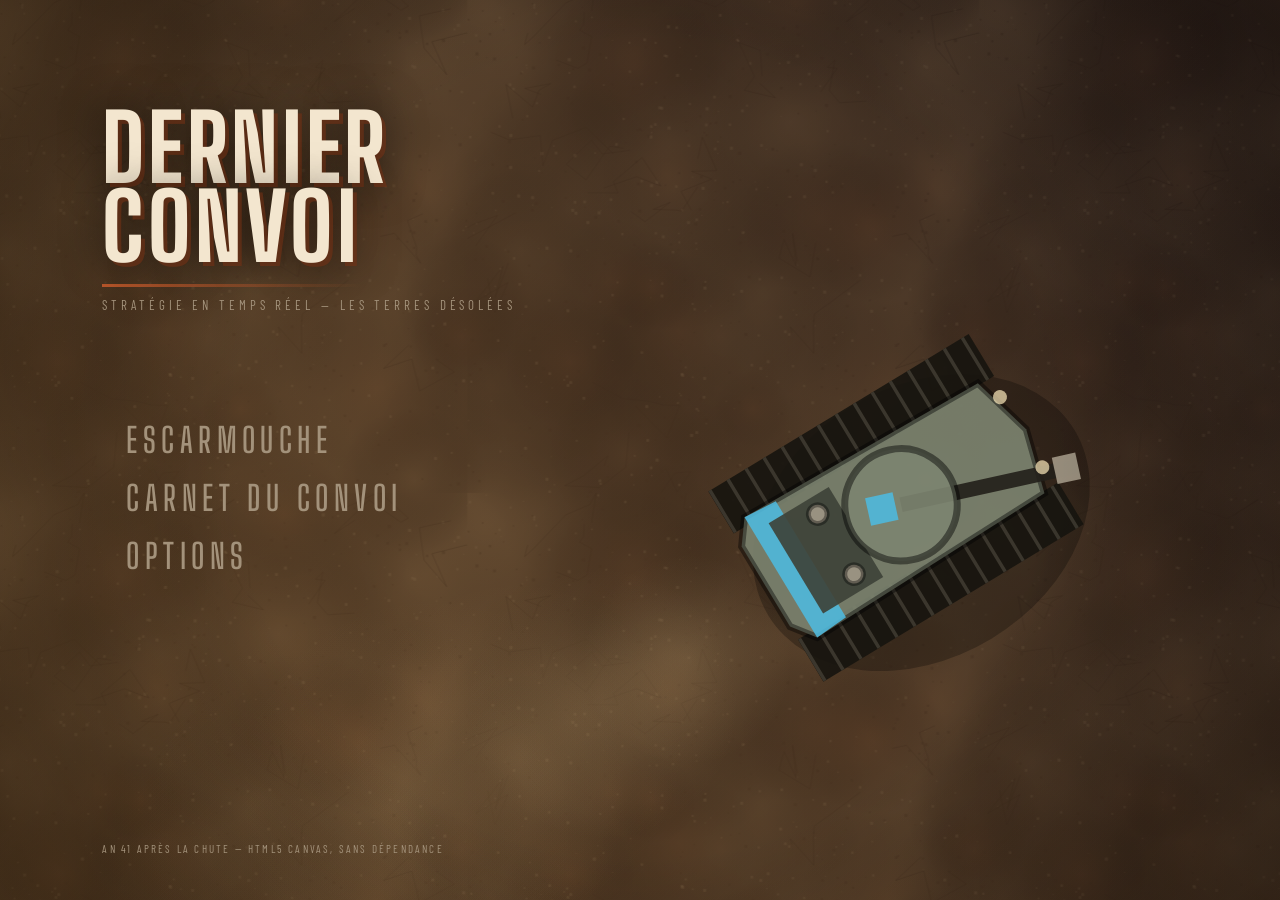
<file: index.html>
<!DOCTYPE html>
<html lang="fr">
<head>
  <meta charset="UTF-8">
  <meta name="viewport" content="width=device-width, initial-scale=1.0">
  <title>Dernier Convoi</title>
  <link rel="preconnect" href="https://fonts.googleapis.com">
  <link href="https://fonts.googleapis.com/css2?family=Big+Shoulders+Display:wght@600;800&family=Barlow+Condensed:wght@400;500;600;700&display=swap" rel="stylesheet">
  <link rel="stylesheet" href="css/style.css">
</head>
<body>
  <canvas id="game"></canvas>

  <!-- ===================== HUD EN JEU ===================== -->
  <div id="hud" class="hidden">
    <div id="hudTop">
      <div class="stat"><span class="lbl">Ferraille</span><span class="val" id="ru">0</span></div>
      <div class="stat"><span class="lbl">Convoi</span><span class="val"><span id="cap">0</span><span class="dim">/</span><span id="capMax">0</span></span></div>
      <div class="stat"><span class="lbl">Temps</span><span class="val" id="clock">00:00</span></div>
      <div class="stat clickable" id="speedStat" title="Vitesse (+ / -)"><span class="lbl">Vitesse</span><span class="val" id="speed">1×</span></div>
      <div class="stat clickable" id="btnMenu" title="Menu (Échap)"><span class="lbl">Radio</span><span class="val">Menu</span></div>
    </div>

    <div id="log"></div>
    <div id="hint" class="hidden"></div>

    <div id="hudBottom">
      <div id="selPanel" class="frame">
        <div id="selEmpty">Aucune sélection</div>
        <div id="selSingle" class="hidden">
          <canvas id="selPortrait" width="96" height="96"></canvas>
          <div id="selInfo">
            <div id="selName"></div>
            <div id="selClass"></div>
            <div class="bar"><div id="selHp"></div></div>
            <div id="selStats"></div>
          </div>
        </div>
        <div id="selMulti" class="hidden"></div>
      </div>

      <div id="cmdCard" class="frame">
        <div id="cmdTitle" class="frameTitle">Commandes</div>
        <div id="cmdGrid"></div>
        <div id="queue"></div>
      </div>

      <div id="rightPanel">
        <div id="buildBar" class="frame">
          <button class="tabBtn" id="btnBuild" data-tip="<b>Construction</b><br>Bâtiments et défenses du camp."><span class="k">B</span>Construire</button>
          <button class="tabBtn" id="btnResearch" data-tip="<b>Améliorations</b><br>Nécessite un laboratoire."><span class="k">R</span>Améliorer</button>
        </div>
        <div id="mapFrame" class="frame"><canvas id="minimap" width="240" height="170"></canvas></div>
      </div>
    </div>

    <!-- Panneau latéral construction / recherche -->
    <div id="sidePanel" class="hidden">
      <div class="sideHead"><span id="sideTitle">Construction</span><button id="sideClose">✕</button></div>
      <div id="sideList"></div>
    </div>
  </div>

  <div id="tooltip" class="hidden"></div>

  <!-- ===================== ÉCRANS ===================== -->
  <div id="screens">
    <!-- Menu principal -->
    <div id="screenMain" class="screen">
      <div class="brand">
        <div class="brandTitle">Dernier<br>Convoi</div>
        <div class="rule"></div>
        <div class="brandSub">Stratégie en temps réel — les Terres désolées</div>
      </div>
      <nav class="mainNav">
        <a data-go="skirmish">Escarmouche</a>
        <a data-go="codex">Carnet du convoi</a>
        <a data-go="options">Options</a>
      </nav>
      <div class="footer">An 41 après la Chute — HTML5 Canvas, sans dépendance</div>
    </div>

    <!-- Escarmouche -->
    <div id="screenSkirmish" class="screen hidden">
      <div class="panel wide">
        <div class="panelTitle">Escarmouche</div>
        <div class="setting"><span class="lbl">Adversaire</span><div class="seg" data-key="difficulty"></div></div>
        <div class="setting"><span class="lbl">Territoire</span><div class="seg" data-key="map"></div></div>
        <div class="setting"><span class="lbl">Ferraille de départ</span><div class="seg" data-key="resources"></div></div>
        <p class="brief" id="brief"></p>
        <div class="actions"><a class="btn ghost" data-go="main">Retour</a><a class="btn primary" id="btnDeploy">Déployer le convoi</a></div>
      </div>
    </div>

    <!-- Codex -->
    <div id="screenCodex" class="screen hidden">
      <div class="panel wide codex">
        <div class="panelTitle">Carnet du convoi</div>
        <div class="codexTabs"><a class="on" data-tab="units">Véhicules</a><a data-tab="structures">Bâtiments</a><a data-tab="controls">Contrôles</a><a data-tab="doctrine">Doctrine</a></div>
        <div id="codexBody"></div>
        <div class="actions"><a class="btn ghost" data-go="back">Retour</a></div>
      </div>
    </div>

    <!-- Options -->
    <div id="screenOptions" class="screen hidden">
      <div class="panel wide">
        <div class="panelTitle">Options</div>
        <div class="setting"><span class="lbl">Volume général</span><input type="range" id="optVolume" min="0" max="100"></div>
        <div class="setting"><span class="lbl">Vent et ambiance</span><div class="seg" data-opt="music"><a data-v="1">Activée</a><a data-v="0">Coupée</a></div></div>
        <div class="setting"><span class="lbl">Défilement par les bords</span><div class="seg" data-opt="edgeScroll"><a data-v="1">Activé</a><a data-v="0">Désactivé</a></div></div>
        <div class="setting"><span class="lbl">Grille tactique</span><div class="seg" data-opt="grid"><a data-v="1">Affichée</a><a data-v="0">Masquée</a></div></div>
        <div class="setting"><span class="lbl">Portées affichées</span><div class="seg" data-opt="ranges"><a data-v="1">Sélection</a><a data-v="0">Jamais</a></div></div>
        <div class="keysHead"><span class="lbl">Touches</span><span class="keysHint">Cliquez sur une touche pour la changer. Les flèches déplacent toujours la caméra.</span><a class="btn ghost small" id="btnResetKeys">Réinitialiser</a></div>
        <div id="keysList"></div>
        <div class="actions"><a class="btn ghost" data-go="back">Retour</a></div>
      </div>
    </div>

    <!-- Pause -->
    <div id="screenPause" class="screen hidden translucent">
      <div class="panel narrow">
        <div class="panelTitle">Convoi à l’arrêt</div>
        <nav class="mainNav small">
          <a id="btnResume">Reprendre</a>
          <a data-go="options">Options</a>
          <a data-go="codex">Carnet</a>
          <a id="btnAbandon">Abandonner la partie</a>
        </nav>
      </div>
    </div>

    <!-- Fin -->
    <div id="screenEnd" class="screen hidden translucent">
      <div class="panel">
        <div class="panelTitle big" id="endTitle">Victoire</div>
        <p id="endText"></p>
        <table id="endStats"></table>
        <div class="actions"><a class="btn ghost" data-go="main">Menu principal</a><a class="btn primary" id="btnReplay">Rejouer</a></div>
      </div>
    </div>
  </div>

  <script src="js/utils.js"></script>
  <script src="js/config.js"></script>
  <script src="js/keys.js"></script>
  <script src="js/art.js"></script>
  <script src="js/audio.js"></script>
  <script src="js/entities.js"></script>
  <script src="js/world.js"></script>
  <script src="js/ai.js"></script>
  <script src="js/renderer.js"></script>
  <script src="js/input.js"></script>
  <script src="js/ui.js"></script>
  <script src="js/menu.js"></script>
  <script src="js/game.js"></script>
  <script src="js/main.js"></script>
</body>
</html>
</file>
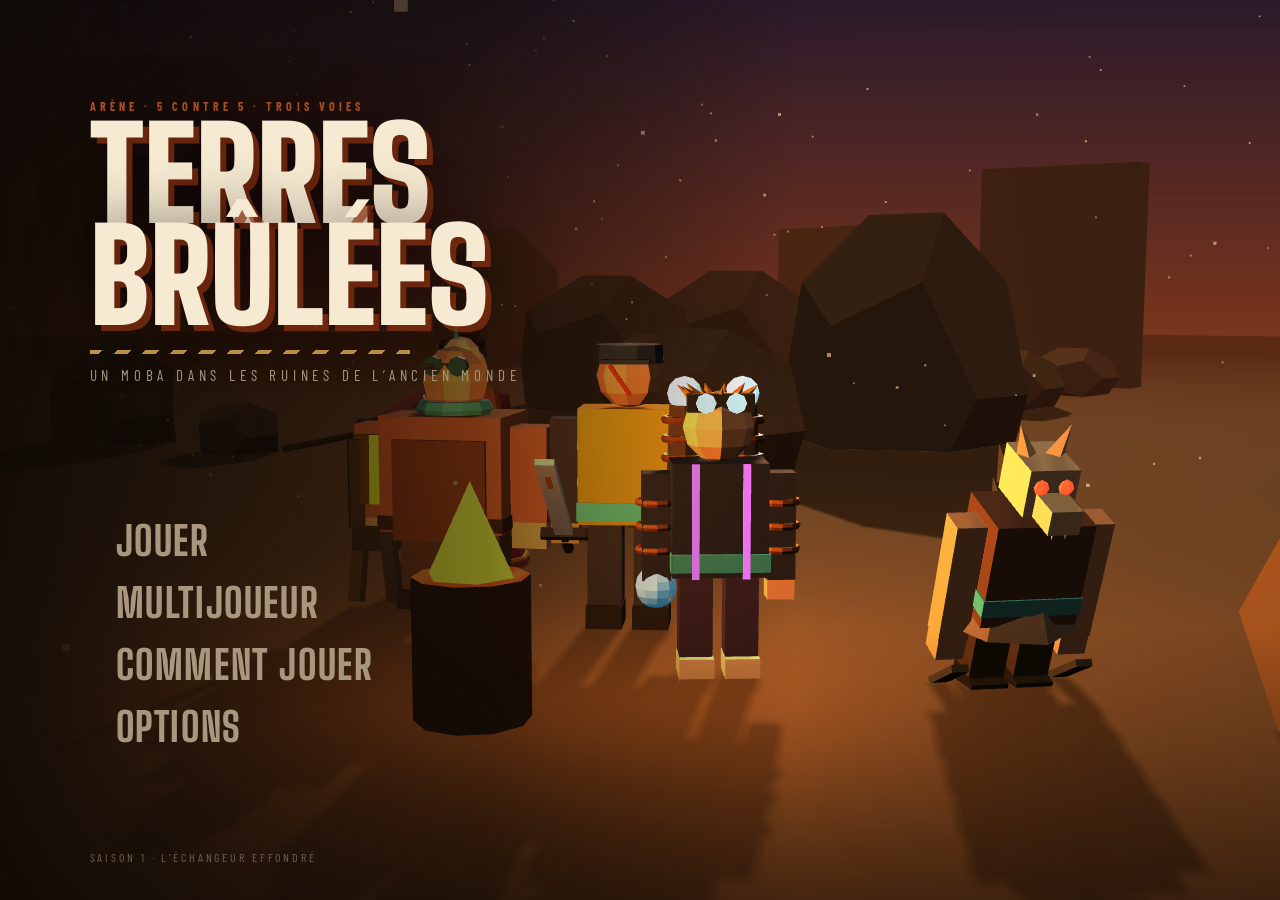
<file: moba/index.html>
<!DOCTYPE html>
<html lang="fr">
<head>
  <meta charset="UTF-8">
  <meta name="viewport" content="width=device-width, initial-scale=1.0">
  <title>Terres Brûlées</title>
  <link rel="preconnect" href="https://fonts.googleapis.com">
  <link href="https://fonts.googleapis.com/css2?family=Big+Shoulders+Display:wght@600;800;900&family=Barlow+Condensed:wght@400;500;600;700&display=swap" rel="stylesheet">
  <link rel="stylesheet" href="css/style.css">
</head>
<body>
  <canvas id="gameCanvas"></canvas>
  <canvas id="overlay"></canvas>

  <!-- ================= HUD ================= -->
  <div id="hud" class="hidden">
    <div id="topRight">
      <div id="scoreBox" class="plate">
        <div class="teams"><span class="b" id="killsBlue">0</span><span class="vs">⚔</span><span class="r" id="killsRed">0</span></div>
        <div class="me"><span data-tip="<b>Éliminations / Morts / Assistances</b>"><i class="ico k"></i><b id="kda">0 / 0 / 0</b></span><span data-tip="<b>Sbires et monstres achevés</b>"><i class="ico cs"></i><b id="cs">0</b></span><span><i class="ico clk"></i><b id="clock">00:00</b></span></div>
      </div>
      <div id="netInfo" class="hidden"></div>
      <div id="feed"></div>
    </div>
    <div id="objectives"></div>
    <div id="allyFrames"></div>
    <div id="announce"></div>
    <div id="toasts"></div>
    <div id="deathBanner" class="hidden"><div class="t">À terre</div><div class="s">Retour au combat dans <b id="respawnIn">0</b> s — la boutique reste ouverte</div></div>
    <div id="recallBar" class="hidden"><span>Retour à la base</span><div class="bar"><div id="recallFill"></div></div></div>

    <div id="hudMain">
      <div id="statPanel"></div>
      <div id="portraitBox"><div id="buffRow"></div><div id="xpRing"><canvas id="heroPortrait" width="128" height="128"></canvas></div><div id="lvlBadge">1</div></div>
      <div id="centerBox">
        <div class="abRow"><div id="abilityRow"></div><div id="spellBox"></div></div>
        <div id="barsBox">
          <div class="hpbar"><div id="hpFill"></div><div id="shieldFill"></div><span id="hpText"></span></div>
          <div class="mpbar"><div id="manaFill"></div><span id="manaText"></span></div>
        </div>
      </div>
      <div id="invBox">
        <div id="items"></div>
        <div id="goldRow"><span class="coin"></span><b id="gold">0</b><button id="btnShop">Boutique</button><button id="btnRecall" class="icon"></button></div>
      </div>
    </div>
    <div id="mapBox"><canvas id="minimap" width="232" height="232"></canvas></div>
    <div id="shop" class="hidden"></div>
    <div id="scoreboard" class="hidden"></div>
  </div>
  <div id="tooltip" class="hidden"></div>

  <!-- ================= ÉCRANS ================= -->
  <div id="screens">
    <div id="screenMain" class="screen">
      <div class="mainShade"></div>
      <div class="brand">
        <div class="kicker">Arène · 5 contre 5 · trois voies</div>
        <div class="brandTitle">Terres<br>Brûlées</div>
        <div class="rule"></div>
        <div class="brandSub">Un MOBA dans les ruines de l’ancien monde</div>
      </div>
      <nav class="mainNav">
        <a data-go="select"><span>Jouer</span><small>Partie contre l’IA</small></a>
        <a data-go="multi"><span>Multijoueur</span><small>Avec vos amis, en ligne</small></a>
        <a data-go="howto"><span>Comment jouer</span><small>Voies, jungle, objets</small></a>
        <a data-go="options"><span>Options</span><small>Son, caméra, touches</small></a>
      </nav>
      <div class="footer">Saison 1 · L’échangeur effondré</div>
    </div>

    <div id="screenSelect" class="screen hidden">
      <div class="selShade"></div>
      <div class="selHead"><div class="kicker">Préparation</div><div class="selTitle">Choisissez votre héros</div></div>
      <div id="heroGrid"></div>
      <div id="stage"></div>
      <div id="heroInfo"></div>
      <div class="selFoot">
        <a class="btn ghost" data-go="main">Retour</a>
        <div class="pickBox"><span class="lbl">Poste</span><div id="rolePick"></div><span id="roleHint"></span></div>
        <div class="pickBox"><span class="lbl">Bots</span><div class="seg" id="diffSeg"></div><span id="diffBrief"></span></div>
        <a class="btn primary" id="btnFight">Entrer dans l’arène</a>
      </div>
    </div>

    <div id="screenVersus" class="screen hidden"><div id="versus"></div></div>

    <div id="screenMulti" class="screen hidden dim">
      <div class="panel wide">
        <div class="panelTitle">Multijoueur</div>
        <div id="mpStatus" class="mpStatus"></div><a class="btn small ghost hidden" id="mpRetry">Réessayer</a>
        <div class="setting"><span class="lbl">Votre pseudo</span><input id="mpNick" class="txt" maxlength="16" placeholder="Survivant" autocomplete="off" spellcheck="false"></div>
        <div class="mpCols">
          <div class="mpCol">
            <h3>Héberger</h3>
            <p>Créez un salon, choisissez votre place et lancez quand vos amis sont prêts. Votre navigateur fait tourner la partie : les places vides sont tenues par des bots.</p>
            <a class="btn primary" id="mpHost">Créer un salon</a>
          </div>
          <div class="mpCol">
            <h3>Rejoindre</h3>
            <div id="mpList"></div>
            <div class="mpCodeRow"><input id="mpCode" class="txt" maxlength="8" placeholder="Code du salon" autocomplete="off" spellcheck="false"><a class="btn" id="mpJoin">Rejoindre</a></div>
          </div>
        </div>
        <div class="actions"><a class="btn ghost" data-go="main">Retour</a></div>
      </div>
    </div>

    <div id="screenLobby" class="screen hidden">
      <div class="selShade"></div>
      <div class="lobHead">
        <div class="kicker">Salon en ligne</div>
        <div class="lobTitle">Code <b id="lobCode"></b> <a class="btn small ghost" id="lobCopy">Copier</a></div>
        <div id="lobWho"></div>
      </div>
      <div class="lobTeams"><div class="lobTeam blue" id="lobBlue"></div><div class="lobTeam red" id="lobRed"></div></div>
      <div class="lobSide"><div class="lbl">Votre héros</div><div id="lobHeroes"></div><div id="lobWait"></div></div>
      <div class="selFoot">
        <a class="btn ghost" id="lobLeave">Quitter le salon</a>
        <div class="pickBox"><span class="lbl">Bots</span><div class="seg" id="lobDiff"></div><span id="lobCount"></span></div>
        <span id="lobWaitHost" class="lobWaitHost">L’hôte lancera la partie</span>
        <a class="btn primary" id="lobStart">Lancer la partie</a>
      </div>
    </div>

    <div id="screenHowto" class="screen hidden dim">
      <div class="panel xwide"><div class="panelTitle">Comment jouer</div><div id="howtoBody"></div><div class="actions"><a class="btn ghost" data-go="back">Retour</a></div></div>
    </div>

    <div id="screenOptions" class="screen hidden dim">
      <div class="panel wide">
        <div class="panelTitle">Options</div>
        <div class="setting"><span class="lbl">Volume général</span><input type="range" id="optVolume" min="0" max="100"></div>
        <div class="setting"><span class="lbl">Ambiance et percussions</span><div class="seg" data-opt="music"><a data-v="1">Activées</a><a data-v="0">Coupées</a></div></div>
        <div class="setting"><span class="lbl">Ombres</span><div class="seg" data-opt="shadows"><a data-v="1">Activées</a><a data-v="0">Désactivées</a></div></div>
        <div class="setting"><span class="lbl">Caméra au début de la partie</span><div class="seg" data-opt="cameraLocked"><a data-v="1">Verrouillée</a><a data-v="0">Libre</a></div></div>
        <div class="setting"><span class="lbl">Défilement par les bords (caméra libre)</span><div class="seg" data-opt="edgeScroll"><a data-v="1">Activé</a><a data-v="0">Désactivé</a></div></div>
        <div class="setting"><span class="lbl">Chiffres de dégâts</span><div class="seg" data-opt="damageNumbers"><a data-v="1">Affichés</a><a data-v="0">Masqués</a></div></div>
        <div class="keysHead"><span class="lbl">Touches</span><span class="keysHint">Cliquez sur une touche pour la changer.</span><div class="seg" id="layoutSeg"><a data-v="azerty">AZERTY</a><a data-v="qwerty">QWERTY</a></div></div>
        <div id="keysList"></div>
        <div class="actions"><a class="btn ghost" data-go="back">Retour</a></div>
      </div>
    </div>

    <div id="screenPause" class="screen hidden dim">
      <div class="panel narrow"><div class="panelTitle">Pause</div><p id="pauseNote" class="pauseNote hidden">Partie en ligne : le jeu continue pendant que ce menu est ouvert.</p>
        <nav class="mainNav small"><a id="btnResume"><span>Reprendre</span></a><a data-go="howto"><span>Comment jouer</span></a><a data-go="options"><span>Options</span></a><a id="btnQuit"><span>Abandonner</span></a></nav>
      </div>
    </div>

    <div id="screenEnd" class="screen hidden dim">
      <div class="panel xwide"><div class="panelTitle big" id="endTitle">Victoire</div><p id="endText"></p><div id="endStats"></div>
        <div class="actions"><a class="btn ghost" data-go="main">Menu principal</a><a class="btn primary" id="btnReplay">Rejouer</a></div>
      </div>
    </div>
  </div>

  <script src="vendor/three.min.js"></script>
  <script src="js/utils.js"></script>
  <script src="js/data.js"></script>
  <script src="js/map.js"></script>
  <script src="js/entities.js"></script>
  <script src="js/abilities.js"></script>
  <script src="js/keys.js"></script>
  <script src="js/models.js"></script>
  <script src="js/studio.js"></script>
  <script src="js/icons.js"></script>
  <script src="js/audio.js"></script>
  <script src="js/bot.js"></script>
  <script src="js/game.js"></script>
  <script src="js/net.js"></script>
  <script src="js/render3d.js"></script>
  <script src="js/input.js"></script>
  <script src="js/ui.js"></script>
  <script src="js/menu.js"></script>
  <script src="js/main.js"></script>
</body>
</html>
</file>
<file: css/style.css>
/* ============ Nebula Command — feuille de style ============ */
:root {
  --bg: #1b1410;
  --ink: #efe4d0;
  --ink-dim: #a3927b;
  --line: rgba(214, 170, 110, 0.22);
  --line-strong: rgba(214, 170, 110, 0.55);
  --panel: rgba(26, 19, 14, 0.84);
  --team: #4fb8dc;
  --team-dim: rgba(79, 184, 220, 0.25);
  --enemy: #e8503a;
  --gold: #e8b04a;
  --ok: #9be28a;
  --rust: #b8562a;
  --font: 'Barlow Condensed', 'Arial Narrow', sans-serif;
  --display: 'Big Shoulders Display', 'Barlow Condensed', Impact, sans-serif;
}
* { box-sizing: border-box; }
html, body { margin: 0; height: 100%; overflow: hidden; background: var(--bg); color: var(--ink); font-family: var(--font); user-select: none; }
canvas#game { position: fixed; inset: 0; display: block; cursor: crosshair; }
.hidden { display: none !important; }
a { color: inherit; text-decoration: none; cursor: pointer; }
button { font-family: var(--font); color: var(--ink); background: transparent; border: 1px solid var(--line); cursor: pointer; }
button:hover { border-color: var(--team); color: #fff; }
.lbl { font-size: 11px; letter-spacing: 0.18em; text-transform: uppercase; color: var(--ink-dim); }
.dim { color: var(--ink-dim); }

/* Cadres à coins marqués */
.frame { position: relative; background: var(--panel); border: 1px solid var(--line); backdrop-filter: blur(6px); box-shadow: inset 0 0 0 1px rgba(0,0,0,0.4); }
.frame::before, .frame::after { content: ''; position: absolute; width: 12px; height: 12px; border-color: var(--rust); border-style: solid; pointer-events: none; }
.frame::before { top: -1px; left: -1px; border-width: 1px 0 0 1px; }
.frame::after { bottom: -1px; right: -1px; border-width: 0 1px 1px 0; }
.frameTitle { font-size: 10px; letter-spacing: 0.22em; text-transform: uppercase; color: var(--ink-dim); padding: 6px 10px 0; }

/* ============ HUD ============ */
#hud { position: fixed; inset: 0; pointer-events: none; z-index: 5; }
#hud > * { pointer-events: auto; }
#hudTop { position: absolute; top: 0; left: 0; right: 0; height: 46px; display: flex; align-items: stretch; background: linear-gradient(to bottom, rgba(20,13,8,0.9), rgba(20,13,8,0)); border-bottom: 1px solid rgba(184,86,42,0.35); }
#hudTop .stat { display: flex; flex-direction: column; justify-content: center; padding: 0 18px; border-right: 1px solid var(--line); min-width: 110px; }
#hudTop .stat .val { font-size: 24px; font-weight: 700; line-height: 1; letter-spacing: 0.04em; font-variant-numeric: tabular-nums; }
#hudTop .stat .lbl { font-size: 9px; margin-bottom: 2px; }
#hudTop .stat.clickable { cursor: pointer; }
#hudTop .stat.clickable:hover .val { color: var(--team); }
#hudTop #btnMenu { margin-left: auto; border-right: 0; border-left: 1px solid var(--line); }

/* Journal du commandement de flotte */
#log { position: absolute; top: 56px; right: 14px; width: 380px; display: flex; flex-direction: column; gap: 3px; pointer-events: none; }
#log .entry { font-size: 17px; letter-spacing: 0.02em; color: var(--ink); text-align: right; padding: 2px 8px; border-right: 2px solid var(--line-strong); opacity: 0; animation: logIn 0.4s forwards, logOut 1.2s 9s forwards; }
#log .entry.warn { color: #ffb0a0; border-right-color: var(--enemy); }
#log .entry.good { color: #b8f5d4; border-right-color: var(--ok); }
#log .entry.sys { color: #e8c98a; border-right-color: var(--gold); }
#log .entry .who { font-size: 10px; letter-spacing: 0.2em; text-transform: uppercase; color: var(--ink-dim); margin-right: 8px; }
@keyframes logIn { from { opacity: 0; transform: translateX(10px); } to { opacity: 1; transform: none; } }
@keyframes logOut { to { opacity: 0; } }

#hint { position: absolute; bottom: 196px; left: 50%; transform: translateX(-50%); font-size: 14px; letter-spacing: 0.1em; text-transform: uppercase; color: var(--gold); padding: 4px 14px; border: 1px solid rgba(255,207,107,0.35); background: rgba(6,8,15,0.7); }

/* Barre du bas */
#hudBottom { position: absolute; left: 10px; right: 10px; bottom: 10px; height: 176px; display: flex; gap: 10px; align-items: flex-end; }
#selPanel { width: 330px; height: 100%; padding: 8px 10px; }
#selEmpty { font-size: 12px; letter-spacing: 0.2em; text-transform: uppercase; color: var(--ink-dim); margin-top: 70px; text-align: center; }
#selSingle { display: flex; gap: 10px; height: 100%; }
#selPortrait { width: 96px; height: 96px; border: 1px solid var(--line); background: rgba(0,0,0,0.35); flex: none; margin-top: 14px; }
#selInfo { flex: 1; min-width: 0; }
#selName { font-family: var(--display); font-size: 24px; font-weight: 800; letter-spacing: 0.06em; text-transform: uppercase; }
#selClass { font-size: 11px; letter-spacing: 0.2em; text-transform: uppercase; color: var(--team); margin-bottom: 6px; }
.bar { height: 5px; background: rgba(255,255,255,0.08); overflow: hidden; }
.bar > div { height: 100%; background: var(--ok); transition: width 0.15s; }
#selStats { font-size: 15px; color: var(--ink-dim); margin-top: 6px; line-height: 1.5; }
#selStats b { color: var(--ink); font-weight: 500; }
#selStats .row { display: flex; justify-content: space-between; border-bottom: 1px dotted var(--line); }
#selMulti { display: grid; grid-template-columns: repeat(6, 1fr); gap: 4px; margin-top: 8px; }
#selMulti .u { position: relative; height: 46px; border: 1px solid var(--line); background: rgba(0,0,0,0.3); cursor: pointer; }
#selMulti .u:hover { border-color: var(--team); }
#selMulti .u canvas { width: 100%; height: 38px; display: block; }
#selMulti .u .hp { position: absolute; left: 2px; right: 2px; bottom: 2px; height: 3px; background: rgba(255,255,255,0.1); }
#selMulti .u .hp > div { height: 100%; background: var(--ok); }
#selMulti .u .n { position: absolute; top: 1px; right: 3px; font-size: 10px; color: var(--ink-dim); }

#cmdCard { flex: 1; height: 100%; padding: 0 10px 8px; min-width: 0; display: flex; flex-direction: column; }
#cmdGrid { display: flex; flex-wrap: wrap; gap: 6px; margin-top: 6px; }
.cmd { position: relative; width: 74px; height: 74px; border: 1px solid var(--line); background: rgba(255,255,255,0.02); cursor: pointer; display: flex; flex-direction: column; align-items: center; justify-content: flex-end; padding-bottom: 4px; transition: border-color 0.1s, background 0.1s; }
.cmd:hover { border-color: var(--team); background: rgba(95,211,255,0.06); }
.cmd.active { border-color: var(--gold); background: rgba(255,207,107,0.08); }
.cmd.disabled { opacity: 0.35; cursor: not-allowed; }
.cmd canvas { position: absolute; top: 4px; left: 50%; transform: translateX(-50%); width: 44px; height: 44px; }
.cmd .name { font-size: 11px; letter-spacing: 0.08em; text-transform: uppercase; color: var(--ink); white-space: nowrap; }
.cmd .k { position: absolute; top: 2px; left: 4px; font-size: 10px; color: var(--ink-dim); }
.cmd .cost { position: absolute; top: 2px; right: 4px; font-size: 11px; color: var(--gold); font-weight: 600; }
.cmd .glyph { font-size: 26px; line-height: 1; position: absolute; top: 12px; color: var(--ink); }
.cmd.sel-stance .glyph { color: var(--team); }
.segRow { display: flex; gap: 0; margin-top: 8px; }
.segRow .lblRow { font-size: 10px; letter-spacing: 0.2em; text-transform: uppercase; color: var(--ink-dim); width: 90px; align-self: center; }
.segRow button { padding: 4px 10px; font-size: 12px; letter-spacing: 0.08em; text-transform: uppercase; border-right-width: 0; }
.segRow button:last-child { border-right-width: 1px; }
.segRow button.on { background: var(--team-dim); color: #fff; }
#queue { display: flex; gap: 4px; margin-top: 8px; }
#queue .q { position: relative; width: 40px; height: 40px; border: 1px solid var(--line); cursor: pointer; overflow: hidden; }
#queue .q canvas { width: 100%; height: 100%; display: block; }
#queue .q .p { position: absolute; left: 0; bottom: 0; height: 3px; background: var(--gold); }
#queue .q:hover { border-color: var(--enemy); }
#queue .q:hover::after { content: '✕'; position: absolute; inset: 0; display: flex; align-items: center; justify-content: center; background: rgba(0,0,0,0.6); color: var(--enemy); }

#rightPanel { width: 258px; display: flex; flex-direction: column; gap: 8px; height: 100%; justify-content: flex-end; }
#buildBar { display: flex; }
#buildBar .tabBtn { flex: 1; border: 0; border-right: 1px solid var(--line); padding: 7px 0; font-size: 12px; letter-spacing: 0.14em; text-transform: uppercase; }
#buildBar .tabBtn:last-child { border-right: 0; }
#buildBar .tabBtn.on { background: var(--team-dim); color: #fff; }
#buildBar .tabBtn .k { color: var(--ink-dim); margin-right: 8px; font-size: 10px; border: 1px solid var(--line); padding: 0 4px; }
#mapFrame { padding: 4px; }
#minimap { display: block; width: 248px; height: 176px; background: #2a2018; cursor: pointer; }

/* Panneau latéral */
#sidePanel { position: absolute; left: 10px; top: 56px; bottom: 196px; width: 330px; background: var(--panel); border: 1px solid var(--line); backdrop-filter: blur(6px); display: flex; flex-direction: column; }
.sideHead { display: flex; justify-content: space-between; align-items: center; padding: 8px 12px; border-bottom: 1px solid var(--line); font-size: 12px; letter-spacing: 0.22em; text-transform: uppercase; }
.sideHead button { border: 0; font-size: 14px; color: var(--ink-dim); }
#sideList { overflow-y: auto; flex: 1; }
.item { display: flex; gap: 10px; padding: 8px 12px; border-bottom: 1px solid var(--line); cursor: pointer; align-items: center; }
.item:hover { background: rgba(95,211,255,0.06); }
.item.active { background: rgba(255,207,107,0.08); }
.item.disabled { opacity: 0.4; cursor: not-allowed; }
.item.done { opacity: 0.5; cursor: default; }
.item canvas { width: 52px; height: 52px; flex: none; border: 1px solid var(--line); background: rgba(0,0,0,0.3); }
.item .t { flex: 1; min-width: 0; }
.item .t .n { font-size: 15px; font-weight: 600; letter-spacing: 0.06em; text-transform: uppercase; display: flex; justify-content: space-between; }
.item .t .n .c { color: var(--gold); }
.item .t .d { font-size: 14px; color: var(--ink-dim); line-height: 1.35; }
.item .t .k { font-size: 10px; color: var(--ink-dim); border: 1px solid var(--line); padding: 0 4px; margin-left: 6px; }
.item .prog { height: 3px; background: rgba(255,255,255,0.1); margin-top: 4px; }
.item .prog > div { height: 100%; background: var(--gold); }

/* Infobulle */
#tooltip { position: fixed; z-index: 30; background: rgba(26,19,14,0.96); border: 1px solid var(--line-strong); padding: 8px 12px; font-size: 15px; max-width: 300px; pointer-events: none; line-height: 1.45; color: var(--ink-dim); }
#tooltip b { color: var(--ink); font-size: 14px; letter-spacing: 0.06em; text-transform: uppercase; }
#tooltip .good { color: var(--ok); } #tooltip .bad { color: #ffb0a0; } #tooltip .gold { color: var(--gold); }

/* ============ ÉCRANS ============ */
#screens { position: fixed; inset: 0; z-index: 40; pointer-events: none; }
.screen { position: absolute; inset: 0; pointer-events: auto; }
.screen.translucent { background: rgba(20,12,6,0.6); backdrop-filter: blur(3px); }
.brand { position: absolute; left: 8vw; top: 12vh; }
.brandTitle { font-family: var(--display); font-size: 92px; font-weight: 800; line-height: 0.86; letter-spacing: 0.04em; text-transform: uppercase; color: #f3e6cf; text-shadow: 4px 4px 0 rgba(120,50,20,0.55), 0 0 40px rgba(0,0,0,0.6); }
.rule { width: 260px; height: 3px; background: linear-gradient(to right, var(--rust), transparent); margin: 18px 0 10px; }
.brandSub { font-size: 13px; letter-spacing: 0.3em; text-transform: uppercase; color: var(--ink-dim); }
.mainNav { position: absolute; left: 8vw; top: 46vh; display: flex; flex-direction: column; gap: 6px; }
.mainNav a { font-family: var(--display); font-size: 34px; font-weight: 600; letter-spacing: 0.16em; text-transform: uppercase; color: var(--ink-dim); padding: 6px 0 6px 24px; position: relative; transition: color 0.15s, padding-left 0.15s; }
.mainNav a::before { content: ''; position: absolute; left: 0; top: 50%; width: 0; height: 3px; background: var(--rust); transition: width 0.15s; }
.mainNav a:hover { color: #fff; padding-left: 36px; }
.mainNav a:hover::before { width: 24px; }
.mainNav.small { position: static; gap: 2px; }
.mainNav.small a { font-size: 20px; padding: 6px 0 6px 18px; }
.mainNav.small a:hover { padding-left: 28px; } .mainNav.small a:hover::before { width: 12px; }
.footer { position: absolute; left: 8vw; bottom: 5vh; font-size: 11px; letter-spacing: 0.2em; text-transform: uppercase; color: var(--ink-dim); }

.panel { position: absolute; left: 50%; top: 50%; transform: translate(-50%, -50%); width: 520px; max-height: 88vh; overflow: auto; background: var(--panel); border: 1px solid var(--line); backdrop-filter: blur(8px); padding: 26px 32px; }
.panel.wide { width: 860px; }
.panel.narrow { width: 380px; }
.panelTitle { font-family: var(--display); font-size: 30px; font-weight: 800; letter-spacing: 0.12em; text-transform: uppercase; color: #fff; border-bottom: 1px solid var(--line); padding-bottom: 10px; margin-bottom: 18px; }
.panelTitle.big { font-size: 64px; letter-spacing: 0.14em; text-align: center; border: 0; color: #f3e6cf; text-shadow: 4px 4px 0 rgba(120,50,20,0.55); }
.panelTitle.big.defeat { color: var(--enemy); text-shadow: 4px 4px 0 rgba(40,10,5,0.7); }
.setting { display: flex; align-items: center; justify-content: space-between; padding: 10px 0; border-bottom: 1px dotted var(--line); }
.seg { display: flex; }
.seg a { padding: 5px 14px; border: 1px solid var(--line); border-right-width: 0; font-size: 13px; letter-spacing: 0.1em; text-transform: uppercase; color: var(--ink-dim); }
.seg a:last-child { border-right-width: 1px; }
.seg a:hover { color: #fff; }
.seg a.on { background: rgba(184,86,42,0.4); color: #fff; border-color: var(--line-strong); }
input[type=range] { width: 220px; accent-color: var(--team); }
.brief { font-size: 16px; color: var(--ink-dim); line-height: 1.5; min-height: 40px; margin: 16px 0 4px; border-left: 3px solid var(--rust); padding-left: 12px; }
.actions { display: flex; justify-content: flex-end; gap: 10px; margin-top: 20px; }
.btn { padding: 9px 22px; border: 1px solid var(--line-strong); font-size: 14px; letter-spacing: 0.16em; text-transform: uppercase; color: var(--ink); }
.btn:hover { border-color: var(--team); color: #fff; }
.btn.primary { background: rgba(184,86,42,0.45); border-color: var(--rust); color: #fff; }
.btn.primary:hover { background: rgba(184,86,42,0.75); }
.btn.ghost { color: var(--ink-dim); }
#endText { text-align: center; color: var(--ink-dim); font-size: 15px; margin: 0 0 18px; }
#endStats { width: 100%; border-collapse: collapse; font-size: 14px; }
#endStats td { padding: 6px 4px; border-bottom: 1px dotted var(--line); }
#endStats td:last-child { text-align: right; font-weight: 600; font-variant-numeric: tabular-nums; }

/* Codex */
.codexTabs { display: flex; gap: 0; margin-bottom: 14px; }
.codexTabs a { padding: 6px 16px; border: 1px solid var(--line); border-right-width: 0; font-size: 12px; letter-spacing: 0.16em; text-transform: uppercase; color: var(--ink-dim); }
.codexTabs a:last-child { border-right-width: 1px; }
.codexTabs a.on { background: var(--team-dim); color: #fff; }
#codexBody { max-height: 58vh; overflow: auto; }
.cx { display: flex; gap: 14px; padding: 10px 0; border-bottom: 1px solid var(--line); }
.cx canvas { width: 72px; height: 72px; flex: none; border: 1px solid var(--line); background: rgba(0,0,0,0.3); }
.cx .n { font-size: 17px; font-weight: 600; letter-spacing: 0.08em; text-transform: uppercase; }
.cx .n small { color: var(--team); font-size: 11px; letter-spacing: 0.2em; margin-left: 8px; }
.cx .d { font-size: 15px; color: var(--ink-dim); line-height: 1.45; }
.cx .s { font-size: 12px; color: var(--ink-dim); margin-top: 4px; display: flex; gap: 14px; flex-wrap: wrap; }
.cx .s b { color: var(--ink); font-weight: 500; }
.cx .good { color: var(--ok); } .cx .bad { color: #ffb0a0; }
.ctrlTable { width: 100%; border-collapse: collapse; font-size: 16px; }
.ctrlTable td { padding: 5px 6px; border-bottom: 1px dotted var(--line); }
.ctrlTable td:first-child { color: var(--ink-dim); width: 45%; }
.ctrlTable kbd { font-family: var(--font); border: 1px solid var(--line-strong); padding: 0 6px; font-size: 12px; color: #fff; }
.doctrine p { font-size: 16px; color: var(--ink-dim); line-height: 1.55; }
.doctrine b { color: var(--ink); font-weight: 500; }

/* Petits écrans */
@media (max-width: 1100px) { #selPanel { width: 260px; } #rightPanel { width: 200px; } #minimap { width: 190px; height: 135px; } .panel.wide { width: 94vw; } .brandTitle { font-size: 44px; } }

/* Touches configurables */
.keysHead { display: flex; align-items: center; gap: 14px; margin-top: 22px; padding-bottom: 8px; border-bottom: 1px solid var(--line); }
.keysHint { flex: 1; font-size: 13px; color: var(--ink-dim); }
.btn.small { padding: 4px 12px; font-size: 12px; }
#keysList { display: grid; grid-template-columns: 1fr 1fr; gap: 0 28px; max-height: 42vh; overflow-y: auto; margin-top: 6px; }
#keysList .kgroup { grid-column: 1 / -1; font-size: 11px; letter-spacing: 0.2em; text-transform: uppercase; color: var(--rust); margin: 12px 0 2px; }
#keysList .krow { display: flex; justify-content: space-between; align-items: center; padding: 5px 0; border-bottom: 1px dotted var(--line); font-size: 15px; }
#keysList .krow kbd { font-family: var(--font); min-width: 48px; text-align: center; border: 1px solid var(--line-strong); padding: 2px 10px; font-size: 14px; color: #fff; cursor: pointer; background: rgba(0,0,0,0.3); }
#keysList .krow kbd:hover { border-color: var(--team); }
#keysList .krow.listening kbd { border-color: var(--gold); color: var(--gold); animation: blink 0.8s infinite; }
@keyframes blink { 50% { opacity: 0.4; } }
</file>
<file: moba/css/style.css>
/* ================= Terres Brûlées ================= */
:root {
  --bg: #120d09; --ink: #f1e6d0; --dim: #a8977e; --faint: #6e6050;
  --brass: #c99a4a; --brass-hi: #f0c878; --brass-lo: #6a4e24;
  --panel: #17110c; --panel-2: #211912; --edge: #3a2c1e;
  --rust: #c05a28; --blue: #3fb6e8; --red: #ef4a32; --ok: #7fd96a; --mana: #3e7ad8; --xp: #9a6ae8;
  --font: 'Barlow Condensed', 'Arial Narrow', sans-serif; --display: 'Big Shoulders Display', 'Barlow Condensed', Impact, sans-serif;
}
* { box-sizing: border-box; }
html, body { margin: 0; height: 100%; overflow: hidden; background: var(--bg); color: var(--ink); font-family: var(--font); user-select: none; }
canvas#gameCanvas { position: fixed; inset: 0; display: block; transition: filter 0.6s; }
canvas#overlay { position: fixed; inset: 0; pointer-events: none; z-index: 2; }
.hidden { display: none !important; }
a { color: inherit; text-decoration: none; cursor: pointer; }
button { font-family: var(--font); color: var(--ink); cursor: pointer; }
.lbl { font-size: 11px; letter-spacing: 0.2em; text-transform: uppercase; color: var(--dim); font-weight: 600; }
.kicker { font-size: 12px; letter-spacing: 0.34em; text-transform: uppercase; color: var(--rust); font-weight: 700; }
.coin { display: inline-block; width: 13px; height: 13px; border-radius: 50%; background: radial-gradient(circle at 35% 35%, #fff0b8, #d49a2a 65%, #7a5418); box-shadow: 0 0 0 1px #4a3410; vertical-align: -1px; margin-right: 4px; }
kbd { font-family: var(--font); border: 1px solid var(--brass-lo); border-bottom-width: 2px; padding: 0 6px; font-size: 14px; color: var(--brass-hi); background: #0c0906; border-radius: 3px; }
/* Plaque métallique à liseré de laiton */
.plate { background: linear-gradient(180deg, #241a12, #120d09); border: 1px solid var(--brass-lo); box-shadow: inset 0 1px 0 rgba(255,220,160,0.12), inset 0 0 0 1px rgba(0,0,0,0.6), 0 8px 24px rgba(0,0,0,0.5); }

/* ================= HUD ================= */
#hud { position: fixed; inset: 0; pointer-events: none; z-index: 5; }
#hud > * { pointer-events: auto; }
#topRight { position: absolute; top: 10px; right: 12px; display: flex; flex-direction: column; align-items: flex-end; gap: 8px; }
#scoreBox { padding: 6px 14px 7px; min-width: 260px; }
#scoreBox .teams { display: flex; justify-content: center; align-items: center; gap: 14px; font-family: var(--display); font-weight: 900; font-size: 28px; line-height: 1; }
#scoreBox .teams .b { color: var(--blue); } #scoreBox .teams .r { color: var(--red); } #scoreBox .vs { font-size: 16px; color: var(--brass); }
#scoreBox .me { display: flex; justify-content: space-between; gap: 14px; font-size: 14px; color: var(--dim); margin-top: 4px; border-top: 1px solid var(--edge); padding-top: 4px; font-variant-numeric: tabular-nums; }
#scoreBox .me b { color: var(--ink); font-weight: 600; }
.ico { display: inline-block; width: 11px; height: 11px; margin-right: 5px; vertical-align: -1px; border: 2px solid var(--brass); }
.ico.k { transform: rotate(45deg); } .ico.cs { border-radius: 50%; } .ico.clk { border-radius: 50%; border-color: var(--dim); }
#feed { display: flex; flex-direction: column; gap: 4px; align-items: flex-end; }
.kill { display: flex; align-items: center; gap: 6px; padding: 3px 6px; background: linear-gradient(90deg, rgba(18,13,9,0.2), rgba(18,13,9,0.92)); border-right: 3px solid var(--brass); animation: slideIn 0.25s, fadeOut 0.8s 8s forwards; }
.kill .pk { display: block; width: 34px; height: 34px; border-radius: 50%; overflow: hidden; border: 2px solid; } .kill .pk.b { border-color: var(--blue); } .kill .pk.r { border-color: var(--red); }
.kill .pk canvas { display: block; width: 100%; height: 100%; }
.kill .sw { width: 22px; height: 12px; background: linear-gradient(90deg, transparent 0 20%, currentColor 20% 100%); clip-path: polygon(0 40%, 70% 40%, 70% 0, 100% 50%, 70% 100%, 70% 60%, 0 60%); } .kill .sw.b { color: var(--blue); } .kill .sw.r { color: var(--red); }
.kill .txt { font-size: 13px; color: var(--dim); }
@keyframes slideIn { from { transform: translateX(16px); opacity: 0; } }
@keyframes fadeOut { to { opacity: 0; } }
#objectives { position: absolute; top: 10px; left: 50%; transform: translateX(-50%); display: flex; gap: 6px; }
.obj { display: flex; align-items: center; gap: 7px; padding: 4px 10px; background: rgba(18,13,9,0.85); border: 1px solid var(--edge); font-size: 13px; color: var(--dim); }
.obj b { color: var(--ink); font-variant-numeric: tabular-nums; } .obj.alive { border-color: var(--brass); } .obj.alive b { color: var(--brass-hi); }
.obj .ic { width: 16px; height: 16px; border-radius: 50%; } .obj .ic.worm { background: radial-gradient(#e8c88a, #8a6a3a); } .obj .ic.titan { background: radial-gradient(#ff7a40, #6a2a10); }
#allyFrames { position: absolute; top: 12px; left: 12px; display: flex; flex-direction: column; gap: 7px; }
.af { display: flex; align-items: center; gap: 8px; width: 214px; padding: 4px 8px 4px 4px; background: rgba(18,13,9,0.88); border: 1px solid var(--edge); border-left: 3px solid var(--blue); }
.af .pw { position: relative; width: 46px; height: 46px; flex: none; }
.af .pw canvas { width: 46px; height: 46px; display: block; border-radius: 50%; border: 2px solid var(--brass-lo); }
.af .lv { position: absolute; bottom: -3px; left: -3px; background: #0c0906; border: 1px solid var(--brass); font-size: 11px; font-weight: 700; padding: 0 4px; border-radius: 8px; }
.af .rs { position: absolute; inset: 0; display: flex; align-items: center; justify-content: center; font-family: var(--display); font-weight: 900; font-size: 22px; color: #fff; text-shadow: 0 0 4px #000; }
.af .ult { position: absolute; top: -2px; right: -2px; width: 10px; height: 10px; border-radius: 50%; background: #3a2c1e; border: 1px solid #000; } .af .ult.on { background: var(--brass-hi); box-shadow: 0 0 6px var(--brass-hi); }
.af .info { flex: 1; min-width: 0; }
.af .nm { font-size: 14px; font-weight: 600; display: flex; justify-content: space-between; } .af .nm span { color: var(--dim); font-weight: 500; font-size: 12px; }
.af .b { height: 7px; background: #2a1f18; margin-top: 3px; } .af .b.m { height: 3px; margin-top: 1px; }
.af .b .hp { height: 100%; background: linear-gradient(#5ad0ff, #2a8ac0); } .af .b .mp { height: 100%; background: var(--mana); }
.af.dead { opacity: 0.75; } .af.dead canvas { filter: grayscale(1) brightness(0.5); }
#announce { position: absolute; top: 20%; left: 50%; transform: translateX(-50%); text-align: center; pointer-events: none; }
#announce .a { animation: annIn 0.4s cubic-bezier(.2,1.4,.4,1), annOut 0.7s 2.6s forwards; padding: 8px 60px 10px; background: radial-gradient(ellipse at center, rgba(12,8,5,0.85), rgba(12,8,5,0) 70%); }
#announce .orn { height: 2px; width: 260px; margin: 0 auto 8px; background: linear-gradient(90deg, transparent, var(--brass), transparent); }
#announce .t { font-family: var(--display); font-size: 56px; font-weight: 900; letter-spacing: 0.05em; text-transform: uppercase; line-height: 1; text-shadow: 3px 3px 0 rgba(0,0,0,0.7); }
#announce .s { font-size: 17px; letter-spacing: 0.14em; text-transform: uppercase; margin-top: 6px; color: var(--ink); }
#announce .good .t { color: #c8eeff; } #announce .bad .t { color: #ff8a6e; } #announce .info .t { color: var(--brass-hi); }
@keyframes annIn { from { transform: scale(1.5); opacity: 0; } }
@keyframes annOut { to { opacity: 0; transform: translateY(-12px); } }
#toasts { position: absolute; bottom: 200px; left: 50%; transform: translateX(-50%); display: flex; flex-direction: column; align-items: center; gap: 4px; pointer-events: none; }
.toast { background: rgba(18,13,9,0.92); border: 1px solid var(--edge); padding: 5px 16px; font-size: 15px; animation: slideIn 0.2s, fadeOut 0.6s 2.4s forwards; }
.toast.warn { border-color: #8a3a28; color: #ffb4a0; } .toast.good { border-color: #4a7a3a; color: #c8f5bd; } .toast.info { border-color: var(--brass-lo); color: var(--brass-hi); }
#deathBanner { position: absolute; top: 30%; left: 50%; transform: translateX(-50%); text-align: center; pointer-events: none; }
#deathBanner .t { font-family: var(--display); font-size: 64px; font-weight: 900; text-transform: uppercase; color: #e8dcc4; text-shadow: 3px 3px 0 rgba(0,0,0,0.7); letter-spacing: 0.08em; }
#deathBanner .s { font-size: 18px; color: var(--dim); } #deathBanner b { color: var(--ink); font-size: 26px; font-family: var(--display); }
#recallBar { position: absolute; bottom: 212px; left: 50%; transform: translateX(-50%); width: 280px; text-align: center; font-size: 13px; letter-spacing: 0.15em; text-transform: uppercase; color: #bfeaff; }
#recallBar .bar { height: 8px; background: rgba(0,0,0,0.7); border: 1px solid var(--brass-lo); margin-top: 3px; } #recallFill { height: 100%; width: 0; background: linear-gradient(90deg, #2a8ac0, #bfeaff); }

/* Barre principale */
#hudMain { position: absolute; bottom: 0; left: 50%; transform: translateX(-50%); display: flex; align-items: flex-end; padding: 12px 14px 10px; background: linear-gradient(180deg, #2a1f15 0%, #160f0a 60%, #0f0a07 100%); border: 1px solid var(--brass-lo); border-bottom: 0; clip-path: polygon(22px 0, calc(100% - 22px) 0, 100% 22px, 100% 100%, 0 100%, 0 22px); box-shadow: 0 -10px 30px rgba(0,0,0,0.5); }
#hudMain::before { content: ''; position: absolute; left: 22px; right: 22px; top: 0; height: 2px; background: linear-gradient(90deg, transparent, var(--brass), var(--brass-hi), var(--brass), transparent); }
#statPanel { display: grid; grid-template-columns: repeat(2, 56px); gap: 2px 6px; padding-right: 12px; margin-right: 12px; border-right: 1px solid var(--edge); align-self: center; }
#statPanel .s { display: flex; align-items: center; gap: 5px; font-size: 13px; font-variant-numeric: tabular-nums; }
#statPanel .s i { width: 10px; height: 10px; flex: none; border: 2px solid var(--dim); }
#statPanel .atk i { border-color: #e8784a; transform: rotate(45deg); } #statPanel .ap i { border-color: #8a8aff; border-radius: 50%; } #statPanel .arm i { border-color: #d8b878; } #statPanel .res i { border-color: #a87ad8; } #statPanel .as i { border-color: #f0c040; transform: skewX(-20deg); } #statPanel .cdr i { border-color: #7fdcff; border-radius: 50%; border-style: dashed; } #statPanel .crit i { border-color: #ff5a3a; transform: rotate(45deg) scale(0.8); } #statPanel .ms i { border-color: #9be28a; border-radius: 0 50% 50% 0; }
#statPanel .s b { font-weight: 600; }
#portraitBox { position: relative; margin-right: 14px; align-self: center; }
#xpRing { width: 108px; height: 108px; border-radius: 50%; padding: 5px; box-shadow: 0 0 0 2px #0c0906, 0 0 0 3px var(--brass-lo); }
#heroPortrait { width: 98px; height: 98px; border-radius: 50%; display: block; border: 2px solid #0c0906; }
#lvlBadge { position: absolute; bottom: -2px; left: 50%; transform: translateX(-50%); min-width: 32px; height: 22px; padding: 0 6px; border-radius: 11px; background: linear-gradient(#2a1f15, #0c0906); border: 1px solid var(--brass); display: flex; align-items: center; justify-content: center; font-family: var(--display); font-weight: 800; font-size: 16px; color: var(--brass-hi); }
#buffRow { position: absolute; bottom: 118px; left: -6px; display: flex; gap: 3px; }
.bf { width: 28px; height: 28px; border: 1px solid #000; outline: 1px solid var(--brass-lo); position: relative; }
.bf span { position: absolute; bottom: -1px; right: 1px; font-size: 11px; font-weight: 700; text-shadow: 0 0 3px #000; }
.bf.blue { background: radial-gradient(#9fe8ff, #1a5a8a); } .bf.red { background: radial-gradient(#ffb070, #8a1a0a); } .bf.titan { background: radial-gradient(#ff8a40, #4a1a0a); } .bf.worm { background: radial-gradient(#e8c88a, #6a4a1a); } .bf.frenzy, .bf.exo, .bf.taunt { background: radial-gradient(#ffd27a, #6a4a1a); }
#centerBox { display: flex; flex-direction: column; gap: 8px; }
.abRow { display: flex; align-items: flex-end; gap: 14px; }
#abilityRow, #spellBox { display: flex; gap: 6px; }
.ab { position: relative; width: 60px; height: 60px; border: 2px solid #0a0705; box-shadow: 0 0 0 1px var(--brass-lo), inset 0 0 0 1px rgba(255,220,160,0.08); cursor: pointer; background: #0a0705; }
.ab canvas { width: 56px; height: 56px; display: block; }
.ab.sp { width: 46px; height: 46px; } .ab.sp canvas { width: 42px; height: 42px; }
.ab .cd { position: absolute; inset: 0; pointer-events: none; }
.ab .cdT { position: absolute; inset: 0; display: flex; align-items: center; justify-content: center; font-family: var(--display); font-weight: 900; font-size: 24px; text-shadow: 0 0 4px #000, 1px 1px 0 #000; pointer-events: none; }
.ab .key { position: absolute; top: -2px; left: -2px; background: #0a0705; border: 1px solid var(--brass-lo); color: var(--brass-hi); padding: 0 5px; font-size: 12px; font-weight: 700; line-height: 15px; }
.ab .cost { position: absolute; bottom: -2px; right: -2px; background: rgba(10,7,5,0.9); padding: 0 4px; font-size: 11px; color: #8ab8ff; font-weight: 600; }
.ab .pips { position: absolute; bottom: -9px; left: 0; right: 0; display: flex; gap: 2px; justify-content: center; }
.ab .pips i { width: 8px; height: 4px; background: #2a1f15; border: 1px solid #000; } .ab .pips i.on { background: var(--brass-hi); }
.ab .up { position: absolute; top: -28px; left: 50%; transform: translateX(-50%); width: 26px; height: 22px; padding: 0; font-size: 18px; line-height: 18px; font-weight: 800; background: linear-gradient(#5a8a2a, #2a4a12); border: 1px solid #b8f080; color: #fff; animation: pulse 1s infinite; border-radius: 3px; }
@keyframes pulse { 50% { box-shadow: 0 0 12px #b8f080; } }
.ab.locked canvas { filter: grayscale(1) brightness(0.4); }
.ab.nomana canvas { filter: saturate(0.2) brightness(0.55) sepia(0.6) hue-rotate(170deg); }
.ab.ready:hover, .ab.aiming { box-shadow: 0 0 0 1px var(--brass-hi), 0 0 14px rgba(240,200,120,0.5); }
.ab.ult { box-shadow: 0 0 0 1px var(--brass), inset 0 0 0 1px rgba(255,220,160,0.12); }
#barsBox { display: flex; flex-direction: column; gap: 3px; }
.hpbar, .mpbar { position: relative; height: 18px; background: #1a1210; border: 1px solid #000; box-shadow: 0 0 0 1px var(--brass-lo); overflow: hidden; }
.mpbar { height: 12px; }
#hpFill { position: absolute; left: 0; top: 0; bottom: 0; background: linear-gradient(#9ae87a, #3a8a2a); transition: width 0.1s; }
#shieldFill { position: absolute; top: 0; bottom: 0; background: linear-gradient(#ffffff, #b8b8b0); }
#manaFill { position: absolute; left: 0; top: 0; bottom: 0; background: linear-gradient(#6aa8ff, #2a5ab8); }
.hpbar span, .mpbar span { position: absolute; inset: 0; text-align: center; font-size: 13px; line-height: 17px; font-weight: 700; text-shadow: 1px 1px 1px #000; font-variant-numeric: tabular-nums; }
.mpbar span { font-size: 10px; line-height: 11px; }
#invBox { margin-left: 14px; padding-left: 12px; border-left: 1px solid var(--edge); display: flex; flex-direction: column; gap: 6px; }
#items { display: grid; grid-template-columns: repeat(3, 42px); gap: 4px; }
.slot { position: relative; width: 42px; height: 42px; background: #0c0906; border: 1px solid #000; box-shadow: 0 0 0 1px var(--edge); }
.slot canvas { width: 40px; height: 40px; display: block; }
.slot .k { position: absolute; top: 0; left: 2px; font-size: 10px; color: var(--faint); z-index: 1; }
.slot .n { position: absolute; bottom: 0; right: 2px; font-size: 12px; font-weight: 700; text-shadow: 0 0 3px #000; }
#goldRow { display: flex; align-items: center; gap: 6px; }
#goldRow b { font-family: var(--display); font-size: 21px; font-weight: 800; color: #ffd76a; min-width: 48px; font-variant-numeric: tabular-nums; }
#goldRow button { background: linear-gradient(#3a2c1e, #1a120c); border: 1px solid var(--brass-lo); padding: 3px 10px; font-size: 12px; letter-spacing: 0.1em; text-transform: uppercase; font-weight: 600; }
#goldRow button:hover { border-color: var(--brass-hi); }
#goldRow button.icon { padding: 0; width: 30px; height: 30px; } #goldRow button.icon canvas { display: block; width: 28px; height: 28px; }
#mapBox { position: absolute; right: 10px; bottom: 10px; padding: 5px; background: linear-gradient(#2a1f15, #120d09); border: 1px solid var(--brass-lo); box-shadow: 0 8px 24px rgba(0,0,0,0.5); }
#minimap { width: 232px; height: 232px; display: block; cursor: pointer; }

/* Boutique */
#shop { position: absolute; left: 50%; top: 46%; transform: translate(-50%, -50%); width: 1060px; max-width: 97vw; height: 640px; max-height: 80vh; display: flex; flex-direction: column; background: linear-gradient(#1f1711, #120d09); border: 1px solid var(--brass-lo); box-shadow: 0 30px 80px rgba(0,0,0,0.7), inset 0 1px 0 rgba(255,220,160,0.1); }
.shHead { display: flex; align-items: center; gap: 18px; padding: 10px 16px; border-bottom: 1px solid var(--edge); background: linear-gradient(90deg, rgba(192,90,40,0.18), transparent 60%); }
.shHead .ttl { font-family: var(--display); font-size: 28px; font-weight: 900; text-transform: uppercase; letter-spacing: 0.04em; line-height: 1; }
.shHead .ttl small { display: block; font-family: var(--font); font-size: 13px; font-weight: 500; letter-spacing: 0.06em; text-transform: none; color: var(--dim); margin-top: 3px; }
#shStatus { flex: 1; font-size: 14px; } #shStatus.ok { color: #b8e8a0; } #shStatus.no { color: #ffb4a0; }
.shHead .gold { font-family: var(--display); font-size: 26px; font-weight: 800; color: #ffd76a; }
.shHead .x { width: 32px; height: 32px; background: #0c0906; border: 1px solid var(--edge); font-size: 16px; }
.shBody { display: flex; flex: 1; min-height: 0; }
#shCats { width: 150px; flex: none; border-right: 1px solid var(--edge); padding: 10px 0; display: flex; flex-direction: column; }
#shCats a { padding: 9px 16px; font-size: 15px; font-weight: 600; letter-spacing: 0.06em; text-transform: uppercase; color: var(--dim); border-left: 3px solid transparent; }
#shCats a:hover { color: var(--ink); background: rgba(255,220,160,0.04); } #shCats a.on { color: var(--brass-hi); border-left-color: var(--brass); background: rgba(201,154,74,0.08); }
.shGrid { flex: 1; overflow-y: auto; padding: 6px 16px 16px; }
.shGrid .sec { font-size: 12px; letter-spacing: 0.24em; text-transform: uppercase; color: var(--rust); font-weight: 700; margin: 12px 0 8px; border-bottom: 1px solid var(--edge); padding-bottom: 4px; }
.shGrid .row { display: flex; flex-wrap: wrap; gap: 10px; align-items: center; }
.shGrid .row.build .arrow { color: var(--brass); font-size: 22px; }
.si { width: 62px; text-align: center; cursor: pointer; position: relative; }
.si canvas { width: 56px; height: 56px; display: block; margin: 0 auto; border: 1px solid #000; box-shadow: 0 0 0 1px var(--edge); }
.si .c { font-size: 14px; color: #ffd76a; font-weight: 700; font-variant-numeric: tabular-nums; }
.si:hover canvas { box-shadow: 0 0 0 1px var(--brass-hi); } .si.sel canvas { box-shadow: 0 0 0 2px var(--brass-hi), 0 0 12px rgba(240,200,120,0.5); }
.si.poor canvas { filter: grayscale(0.7) brightness(0.6); } .si.poor .c { color: #b06a5a; }
.si.owned::after { content: '✓'; position: absolute; top: 2px; right: 6px; font-size: 12px; color: #9be28a; text-shadow: 0 0 3px #000; }
.shDetail { width: 330px; flex: none; border-left: 1px solid var(--edge); padding: 14px 16px; overflow-y: auto; display: flex; flex-direction: column; gap: 10px; }
.dtop { display: flex; gap: 12px; align-items: center; } .dtop canvas { width: 64px; height: 64px; border: 1px solid #000; box-shadow: 0 0 0 1px var(--brass); }
.dtop .nm { font-family: var(--display); font-size: 24px; font-weight: 800; text-transform: uppercase; line-height: 1; }
.dtop .pr { font-family: var(--display); font-size: 20px; color: #ffd76a; font-weight: 800; margin-top: 3px; } .dtop .pr s { color: var(--faint); font-size: 15px; }
.dtop .tier { font-size: 12px; letter-spacing: 0.16em; text-transform: uppercase; color: var(--dim); }
.shDetail .st div { display: flex; justify-content: space-between; border-bottom: 1px dotted var(--edge); padding: 3px 0; font-size: 15px; } .shDetail .st b { color: var(--ok); }
.shDetail .pas { font-size: 14px; color: var(--dim); margin: 0; line-height: 1.4; } .shDetail .pas b { color: var(--brass-hi); }
.tree { display: flex; justify-content: center; padding: 4px 0 6px; }
.tn { display: flex; flex-direction: column; align-items: center; position: relative; }
.ti { display: flex; flex-direction: column; align-items: center; cursor: pointer; padding: 0 4px; }
.ti canvas { width: 40px; height: 40px; border: 1px solid #000; box-shadow: 0 0 0 1px var(--edge); }
.ti span { font-size: 12px; color: #ffd76a; font-weight: 700; }
.ti.own canvas { box-shadow: 0 0 0 2px #7fd96a; } .ti.own span { color: #9be28a; }
.tc { display: flex; gap: 6px; margin-top: 12px; position: relative; padding-top: 2px; }
.tc::before { content: ''; position: absolute; top: -10px; left: 50%; height: 8px; border-left: 1px solid var(--brass-lo); }
.tc > .tn::before { content: ''; position: absolute; top: -6px; left: 0; right: 0; border-top: 1px solid var(--brass-lo); }
.tc > .tn:first-child::before { left: 50%; } .tc > .tn:last-child::before { right: 50%; }
.tc > .tn::after { content: ''; position: absolute; top: -6px; left: 50%; height: 6px; border-left: 1px solid var(--brass-lo); }
.into { display: flex; gap: 6px; flex-wrap: wrap; } .into canvas { width: 40px; height: 40px; cursor: pointer; border: 1px solid #000; box-shadow: 0 0 0 1px var(--edge); }
.shDetail .buy { margin-top: auto; text-align: center; }
.shFoot { display: flex; align-items: center; gap: 14px; padding: 8px 16px; border-top: 1px solid var(--edge); }
#shInv { display: flex; gap: 6px; } #shInv .slot { cursor: pointer; } #shInv .slot:hover { box-shadow: 0 0 0 1px var(--red); }
.shFoot .hint { font-size: 13px; color: var(--faint); margin-left: auto; }

/* Tableau des scores */
#scoreboard { position: absolute; left: 50%; top: 45%; transform: translate(-50%, -50%); width: 980px; max-width: 97vw; display: flex; flex-direction: column; gap: 10px; }
.sbTeam { background: rgba(18,13,9,0.95); border: 1px solid var(--edge); border-left: 4px solid; padding: 8px 14px; } .sbTeam.blue { border-left-color: var(--blue); } .sbTeam.red { border-left-color: var(--red); }
.sbHead { display: flex; align-items: baseline; gap: 14px; font-family: var(--display); font-size: 20px; font-weight: 800; text-transform: uppercase; }
.sbTeam.blue .sbHead span { color: var(--blue); } .sbTeam.red .sbHead span { color: var(--red); }
.sbHead small { font-family: var(--font); font-size: 13px; color: var(--dim); font-weight: 500; text-transform: none; margin-left: auto; }
.sbTeam table, #endStats table { width: 100%; border-collapse: collapse; font-size: 15px; font-variant-numeric: tabular-nums; }
.sbTeam th { font-size: 11px; letter-spacing: 0.16em; text-transform: uppercase; color: var(--faint); text-align: left; padding: 3px 4px; font-weight: 600; }
.sbTeam td { padding: 3px 4px; border-top: 1px solid var(--edge); }
.sbTeam td.p canvas { width: 36px; height: 36px; border-radius: 50%; display: block; border: 1px solid var(--brass-lo); }
.sbTeam tr.me td { background: rgba(255,211,77,0.07); } .sbTeam em { color: var(--brass-hi); font-style: normal; font-size: 13px; }
.mini { display: flex; gap: 2px; } .mini canvas { width: 26px; height: 26px; border: 1px solid #000; }

#tooltip { position: fixed; z-index: 80; background: linear-gradient(#211912, #120d09); border: 1px solid var(--brass-lo); padding: 9px 13px; font-size: 15px; max-width: 360px; pointer-events: none; line-height: 1.4; color: var(--dim); box-shadow: 0 10px 30px rgba(0,0,0,0.6); }
#tooltip b { color: var(--ink); font-size: 17px; font-weight: 700; } #tooltip .k { color: var(--brass-hi); } #tooltip .m { color: #8ab8ff; } #tooltip .c { color: #7fdcff; } #tooltip .g { color: var(--ok); } #tooltip .u { color: #ff9a5a; font-size: 12px; letter-spacing: 0.12em; text-transform: uppercase; } #tooltip .dim { color: var(--faint); }
#tooltip .d { margin-top: 6px; padding-top: 6px; border-top: 1px solid var(--edge); color: var(--ink); font-size: 14px; }

/* ================= ÉCRANS ================= */
#screens { position: fixed; inset: 0; z-index: 40; pointer-events: none; }
.screen { position: absolute; inset: 0; pointer-events: auto; }
.screen.dim { background: rgba(10,6,3,0.72); backdrop-filter: blur(4px); }
.mainShade { position: absolute; inset: 0; background: linear-gradient(90deg, rgba(14,9,5,0.92) 0%, rgba(14,9,5,0.55) 38%, rgba(14,9,5,0) 62%), linear-gradient(0deg, rgba(14,9,5,0.6), transparent 30%); }
.brand { position: absolute; left: 7vw; top: 11vh; }
.brandTitle { font-family: var(--display); font-size: clamp(70px, 10vw, 140px); font-weight: 900; line-height: 0.8; text-transform: uppercase; color: #f6ead2; text-shadow: 6px 6px 0 rgba(140,50,16,0.7), 0 0 60px rgba(0,0,0,0.6); margin-top: 10px; }
.rule { width: 320px; height: 4px; background: repeating-linear-gradient(-45deg, var(--brass) 0 10px, transparent 10px 20px); margin: 22px 0 12px; }
.brandSub { font-size: 15px; letter-spacing: 0.32em; text-transform: uppercase; color: var(--dim); }
.mainNav { position: absolute; left: 7vw; top: 57vh; display: flex; flex-direction: column; gap: 6px; }
.mainNav a { display: flex; align-items: baseline; gap: 14px; padding: 4px 0 4px 26px; position: relative; transition: padding-left 0.15s; }
.mainNav a span { font-family: var(--display); font-size: 40px; font-weight: 800; letter-spacing: 0.04em; text-transform: uppercase; color: var(--dim); transition: color 0.15s; }
.mainNav a small { font-size: 14px; color: var(--faint); letter-spacing: 0.1em; text-transform: uppercase; opacity: 0; transition: opacity 0.15s; }
.mainNav a::before { content: ''; position: absolute; left: 0; top: 50%; width: 0; height: 4px; background: var(--rust); transition: width 0.15s; }
.mainNav a:hover { padding-left: 42px; } .mainNav a:hover span { color: #fff; } .mainNav a:hover small { opacity: 1; } .mainNav a:hover::before { width: 30px; }
.mainNav.small { position: static; } .mainNav.small a span { font-size: 28px; }
.footer { position: absolute; left: 7vw; bottom: 4vh; font-size: 12px; letter-spacing: 0.24em; text-transform: uppercase; color: var(--faint); }

.selShade { position: absolute; inset: 0; background: radial-gradient(ellipse at 45% 55%, rgba(60,30,14,0.35), rgba(10,6,3,0.95) 70%), #0e0906; }
.selHead { position: absolute; left: 3vw; top: 3.5vh; }
.selTitle { font-family: var(--display); font-size: 46px; font-weight: 900; text-transform: uppercase; line-height: 1; }
#heroGrid { position: absolute; left: 3vw; top: 15vh; display: grid; grid-template-columns: repeat(2, 104px); gap: 10px; }
.hc { position: relative; width: 104px; height: 104px; cursor: pointer; border: 2px solid #0a0705; box-shadow: 0 0 0 1px var(--edge); overflow: hidden; transition: transform 0.12s; }
.hc canvas { width: 100%; height: 100%; display: block; }
.hc .nm { position: absolute; left: 0; right: 0; bottom: 0; padding: 14px 6px 4px; background: linear-gradient(transparent, rgba(8,5,3,0.95)); font-family: var(--display); font-size: 16px; font-weight: 800; text-transform: uppercase; text-align: center; }
.hc:hover { transform: translateY(-2px); box-shadow: 0 0 0 1px var(--brass); } .hc.sel { box-shadow: 0 0 0 2px var(--brass-hi), 0 0 18px rgba(240,200,120,0.4); }
#stage { position: absolute; left: calc(3vw + 240px); top: 10vh; width: 34vw; bottom: 17vh; }
#stage canvas { display: block; }
#heroInfo { position: absolute; right: 3vw; top: 12vh; bottom: 17vh; width: 36vw; overflow-y: auto; padding: 18px 22px; background: linear-gradient(rgba(24,17,12,0.92), rgba(14,9,5,0.92)); border: 1px solid var(--edge); border-top: 2px solid var(--brass-lo); }
#heroInfo .hn { font-family: var(--display); font-size: 54px; font-weight: 900; text-transform: uppercase; line-height: 0.92; margin-top: 4px; }
#heroInfo .ht { font-size: 17px; color: var(--brass-hi); letter-spacing: 0.06em; margin-bottom: 10px; }
#heroInfo .lore { font-size: 16px; color: var(--dim); line-height: 1.45; max-width: 66ch; }
#heroInfo .tip { font-size: 15px; border-left: 3px solid var(--rust); padding-left: 10px; margin: 10px 0 12px; }
.ratings { display: grid; grid-template-columns: repeat(2, 1fr); gap: 2px 20px; }
.ratings div { display: flex; justify-content: space-between; align-items: center; font-size: 13px; color: var(--dim); }
.ratings i { display: inline-block; width: 26px; height: 6px; margin-left: 3px; background: #2a1f15; } .ratings i.on { background: var(--brass); }
.abil { display: flex; gap: 12px; padding: 9px 0; border-top: 1px solid var(--edge); }
.abil canvas { width: 48px; height: 48px; flex: none; border: 1px solid #000; box-shadow: 0 0 0 1px var(--brass-lo); }
.abil .an { font-size: 17px; font-weight: 700; } .abil .an .k { display: inline-block; min-width: 20px; text-align: center; border: 1px solid var(--brass-lo); font-size: 12px; margin-right: 8px; padding: 0 4px; color: var(--brass-hi); }
.abil .an small { color: var(--faint); font-weight: 500; margin-left: 8px; font-size: 13px; }
.abil .ad { font-size: 14px; color: var(--dim); line-height: 1.35; }
.selFoot { position: absolute; left: 3vw; right: 3vw; bottom: 3vh; display: flex; align-items: center; gap: 22px; }
.pickBox { display: flex; align-items: center; gap: 10px; flex: 1; min-width: 0; }
#roleHint, #diffBrief { font-size: 13px; color: var(--dim); line-height: 1.25; }
#rolePick { display: flex; flex: none; }
#rolePick a { display: flex; flex-direction: column; align-items: center; width: 64px; padding: 5px 0; border: 1px solid var(--edge); border-right-width: 0; color: var(--faint); }
#rolePick a:last-child { border-right-width: 1px; } #rolePick a i { font-style: normal; font-size: 18px; } #rolePick a b { font-size: 12px; letter-spacing: 0.08em; text-transform: uppercase; }
#rolePick a.fit { color: var(--dim); } #rolePick a:hover { color: #fff; } #rolePick a.on { background: rgba(192,90,40,0.4); color: #fff; border-color: var(--brass-lo); }
.seg { display: flex; flex: none; }
.seg a { padding: 7px 14px; border: 1px solid var(--edge); border-right-width: 0; font-size: 14px; letter-spacing: 0.08em; text-transform: uppercase; color: var(--dim); font-weight: 600; }
.seg a:last-child { border-right-width: 1px; } .seg a:hover { color: #fff; } .seg a.on { background: rgba(192,90,40,0.4); color: #fff; border-color: var(--brass-lo); }
.btn { padding: 10px 26px; border: 1px solid var(--brass-lo); font-size: 16px; letter-spacing: 0.14em; text-transform: uppercase; color: var(--ink); display: inline-block; background: linear-gradient(#2a1f15, #120d09); }
.btn:hover { border-color: var(--brass-hi); color: #fff; }
.btn.primary { background: linear-gradient(#d0682e, #8a3414); border-color: #f0a060; color: #fff; font-family: var(--display); font-size: 24px; font-weight: 800; letter-spacing: 0.06em; padding: 12px 34px; box-shadow: 0 0 24px rgba(208,104,46,0.35), inset 0 1px 0 rgba(255,220,180,0.4); }
.btn.primary:hover { background: linear-gradient(#e0783a, #a0441c); }
.btn.primary.off { opacity: 0.4; pointer-events: none; }
.btn.ghost { color: var(--dim); }

#versus { position: absolute; inset: 0; display: flex; align-items: center; justify-content: center; gap: 30px; background: radial-gradient(ellipse at center, #3a1c0c, #0a0604 70%); }
#versus .side { display: flex; gap: 8px; }
#versus .vc { width: 132px; text-align: center; animation: vsIn 0.5s backwards; }
#versus .vc canvas { width: 132px; height: 180px; display: block; border: 2px solid #0a0705; }
#versus .vc.blue canvas { box-shadow: 0 0 0 1px var(--blue); } #versus .vc.red canvas { box-shadow: 0 0 0 1px var(--red); }
#versus .vc.me canvas { box-shadow: 0 0 0 2px #ffd76a, 0 0 20px rgba(255,215,106,0.4); }
#versus .vc b { display: block; font-family: var(--display); font-size: 20px; font-weight: 800; text-transform: uppercase; margin-top: 6px; }
#versus .vc span { font-size: 12px; letter-spacing: 0.12em; text-transform: uppercase; color: var(--dim); }
#versus .vc.me b { color: #ffd76a; }
#versus .vs { display: flex; flex-direction: column; align-items: center; } #versus .vs span { font-family: var(--display); font-size: 90px; font-weight: 900; color: var(--brass-hi); text-shadow: 4px 4px 0 rgba(140,50,16,0.8); line-height: 1; } #versus .vs small { font-size: 13px; letter-spacing: 0.2em; text-transform: uppercase; color: var(--dim); }
#versus .loadTip { position: absolute; bottom: 7vh; left: 50%; transform: translateX(-50%); font-size: 16px; color: var(--dim); }
@keyframes vsIn { from { opacity: 0; transform: translateY(30px); } }

.panel { position: absolute; left: 50%; top: 50%; transform: translate(-50%, -50%); width: 560px; max-width: 94vw; max-height: 90vh; overflow-y: auto; background: linear-gradient(#1f1711, #120d09); border: 1px solid var(--brass-lo); padding: 26px 34px; box-shadow: 0 30px 80px rgba(0,0,0,0.6), inset 0 1px 0 rgba(255,220,160,0.1); }
.panel.wide { width: 900px; } .panel.xwide { width: 1080px; } .panel.narrow { width: 420px; }
.panelTitle { font-family: var(--display); font-size: 38px; font-weight: 900; text-transform: uppercase; border-bottom: 1px solid var(--edge); padding-bottom: 8px; margin-bottom: 14px; }
.panelTitle.big { font-size: 86px; text-align: center; border: 0; color: #f6ead2; text-shadow: 6px 6px 0 rgba(140,50,16,0.7); margin-bottom: 0; }
.panelTitle.big.defeat { color: var(--red); text-shadow: 6px 6px 0 rgba(40,10,5,0.8); }
.setting { display: flex; align-items: center; justify-content: space-between; padding: 10px 0; border-bottom: 1px dotted var(--edge); gap: 12px; }
input[type=range] { width: 240px; accent-color: var(--brass); }
.actions { display: flex; justify-content: flex-end; gap: 10px; margin-top: 18px; }
.keysHead { display: flex; align-items: center; gap: 14px; margin-top: 20px; padding-bottom: 8px; border-bottom: 1px solid var(--edge); }
.keysHint { flex: 1; font-size: 14px; color: var(--dim); }
#keysList { display: grid; grid-template-columns: 1fr 1fr; gap: 0 28px; }
#keysList .kgroup { grid-column: 1 / -1; font-size: 11px; letter-spacing: 0.22em; text-transform: uppercase; color: var(--rust); margin: 12px 0 2px; font-weight: 700; }
.krow { display: flex; justify-content: space-between; align-items: center; padding: 5px 0; border-bottom: 1px dotted var(--edge); font-size: 16px; }
.krow kbd { min-width: 54px; text-align: center; cursor: pointer; } .krow kbd:hover { border-color: var(--brass-hi); } .krow.listen kbd { color: #fff; background: var(--rust); }
#howtoBody .cols { display: grid; grid-template-columns: 1fr 1fr; gap: 30px; }
#howtoBody h3 { font-family: var(--display); font-size: 22px; font-weight: 800; text-transform: uppercase; color: var(--brass-hi); margin: 14px 0 4px; }
#howtoBody p { font-size: 16px; color: var(--dim); line-height: 1.5; margin: 4px 0; } #howtoBody p b { color: var(--ink); }
.ctrlTable { width: 100%; border-collapse: collapse; font-size: 15px; } .ctrlTable td { padding: 5px 6px; border-bottom: 1px dotted var(--edge); vertical-align: top; } .ctrlTable td:first-child { color: var(--dim); width: 36%; }
#endText { text-align: center; color: var(--dim); font-size: 18px; margin: 0 0 14px; }
#endStats { display: flex; flex-direction: column; gap: 10px; }
@media (max-width: 1300px) { #statPanel { display: none; } #heroInfo { width: 40vw; } #stage { width: 28vw; } #shop { width: 96vw; } }

/* ---------- Multijoueur ---------- */
.btn.small { padding: 5px 14px; font-size: 13px; }
.btn.off { opacity: 0.4; pointer-events: none; }
input.txt { background: #0c0906; border: 1px solid var(--brass-lo); color: var(--ink); font-family: var(--font); font-size: 17px; padding: 7px 10px; width: 240px; outline: none; user-select: text; }
input.txt:focus { border-color: var(--brass-hi); }
.mpStatus { display: inline-flex; align-items: center; gap: 8px; font-size: 15px; color: var(--dim); margin: 2px 12px 8px 0; line-height: 1.4; }
.mpStatus i { width: 9px; height: 9px; border-radius: 50%; background: var(--brass); flex: none; animation: mpPulse 1.2s infinite; }
.mpStatus.ready i { background: var(--ok); animation: none; } .mpStatus.none i { background: var(--red); animation: none; }
.mpStatus code { color: var(--brass-hi); font-family: ui-monospace, monospace; font-size: 13px; background: #0c0906; padding: 1px 5px; }
@keyframes mpPulse { 50% { opacity: 0.3; } }
.mpCols { display: grid; grid-template-columns: 1fr 1.25fr; gap: 26px; margin-top: 16px; }
.mpCol h3 { font-family: var(--display); font-size: 24px; text-transform: uppercase; margin: 0 0 8px; color: var(--brass-hi); letter-spacing: 0.04em; }
.mpCol p { color: var(--dim); font-size: 16px; line-height: 1.45; margin: 0 0 16px; }
#mpList { display: flex; flex-direction: column; gap: 6px; max-height: 210px; overflow-y: auto; margin-bottom: 12px; }
#mpList .empty { color: var(--faint); font-size: 15px; padding: 10px 0; }
.mpGame { display: grid; grid-template-columns: 1fr auto auto auto; gap: 12px; align-items: center; padding: 8px 10px; background: rgba(255,220,160,0.03); border: 1px solid var(--edge); }
.mpGame b { font-weight: 600; overflow: hidden; text-overflow: ellipsis; white-space: nowrap; }
.mpGame .code { font-family: ui-monospace, monospace; color: var(--brass-hi); letter-spacing: 0.1em; }
.mpGame .n { color: var(--dim); font-size: 14px; } .mpGame.started { opacity: 0.6; }
.mpCodeRow { display: flex; gap: 8px; } .mpCodeRow input { width: 170px; text-transform: uppercase; letter-spacing: 0.12em; }
.pauseNote { color: var(--brass-hi); font-size: 15px; margin: -4px 0 12px; }
.lobHead { position: absolute; left: 3vw; top: 3.5vh; right: 3vw; }
.lobTitle { font-family: var(--display); font-size: 40px; font-weight: 900; text-transform: uppercase; display: flex; align-items: center; gap: 14px; }
.lobTitle b { color: var(--brass-hi); letter-spacing: 0.12em; font-family: ui-monospace, 'Courier New', monospace; font-size: 34px; }
#lobWho { color: var(--dim); font-size: 16px; margin-top: 2px; }
.lobTeams { position: absolute; left: 3vw; top: 17vh; bottom: 15vh; width: 58vw; display: grid; grid-template-columns: 1fr 1fr; gap: 20px; }
.lobTeam { display: flex; flex-direction: column; gap: 8px; }
.lobTeam .th { font-family: var(--display); font-size: 26px; font-weight: 800; text-transform: uppercase; padding-bottom: 4px; border-bottom: 2px solid; }
.lobTeam.blue .th { color: var(--blue); border-color: var(--blue); } .lobTeam.red .th { color: var(--red); border-color: var(--red); }
.ls { display: grid; grid-template-columns: 96px 54px 1fr; align-items: center; gap: 12px; padding: 6px 10px; min-height: 66px; background: rgba(18,13,9,0.85); border: 1px solid var(--edge); cursor: pointer; }
.ls:hover { border-color: var(--brass-lo); } .ls.taken { cursor: default; background: rgba(36,26,18,0.92); } .ls.me { border-color: var(--brass-hi); box-shadow: inset 0 0 0 1px var(--brass-hi); cursor: pointer; }
.ls .rl { font-size: 14px; letter-spacing: 0.1em; text-transform: uppercase; color: var(--dim); }
.ls .pp canvas { width: 50px; height: 50px; display: block; border-radius: 50%; border: 2px solid var(--brass-lo); }
.lobTeam.red .ls .pp canvas { border-color: #7a2014; } .lobTeam.blue .ls .pp canvas { border-color: #164f6a; }
.ls .who b { display: block; font-size: 19px; font-weight: 600; } .ls .who small { color: var(--dim); font-size: 14px; }
.ls:not(.taken) .who small { color: var(--faint); }
.lobSide { position: absolute; right: 3vw; top: 17vh; width: 32vw; }
#lobHeroes { display: grid; grid-template-columns: repeat(4, 1fr); gap: 10px; margin-top: 8px; }
.lh { position: relative; cursor: pointer; border: 2px solid #0a0705; box-shadow: 0 0 0 1px var(--brass-lo); background: #1a120c; }
.lh canvas { width: 100%; display: block; aspect-ratio: 1; }
.lh span { position: absolute; left: 0; right: 0; bottom: 0; padding: 2px 4px; font-size: 13px; text-transform: uppercase; letter-spacing: 0.06em; background: linear-gradient(transparent, rgba(0,0,0,0.85)); text-align: center; }
.lh:hover { box-shadow: 0 0 0 1px var(--brass-hi); } .lh.sel { box-shadow: 0 0 0 2px var(--brass-hi), 0 0 16px rgba(240,200,120,0.45); }
.lh.taken { opacity: 0.3; cursor: not-allowed; filter: grayscale(1); }
#lobWait { margin-top: 12px; color: var(--dim); font-size: 15px; }
#lobCount { color: var(--dim); font-size: 15px; }
#lobDiff a.off { pointer-events: none; opacity: 0.55; } #lobDiff a.off.on { opacity: 1; }
.lobWaitHost { color: var(--brass-hi); font-size: 16px; letter-spacing: 0.1em; text-transform: uppercase; }
#netInfo { font-size: 13px; color: var(--dim); text-align: right; padding: 2px 4px; display: flex; align-items: center; justify-content: flex-end; gap: 6px; }
#netInfo i { width: 8px; height: 8px; border-radius: 50%; background: var(--ok); } #netInfo i.mid { background: var(--brass-hi); } #netInfo i.bad { background: var(--red); }
.sbTeam em.nick { color: var(--brass-hi); font-style: normal; }
.af .nm em { font-style: normal; color: var(--brass-hi); }
@media (max-width: 1100px) { .lobTeams { width: 94vw; bottom: auto; } .lobSide { display: none; } .mpCols { grid-template-columns: 1fr; } }

/* ---------- Identité des héros ---------- */
.ab.pas { width: 46px; height: 46px; align-self: flex-end; margin-right: 4px; border-radius: 50%; overflow: hidden; }
.ab.pas canvas { border-radius: 50%; }
.ab.pas .cnt { position: absolute; right: 2px; bottom: 2px; font-size: 14px; font-weight: 800; color: #fff; text-shadow: 0 0 3px #000, 0 0 3px #000; }
.ab.pas .tag { display: none; }
.ab.pas.ready { box-shadow: 0 0 0 1px var(--brass-hi), 0 0 14px rgba(240,200,120,0.6); }
.ab.silenced canvas { filter: grayscale(1) brightness(0.5) hue-rotate(220deg); }
.ab.silenced::after { content: ''; position: absolute; left: 6px; right: 6px; top: 50%; height: 3px; background: #d8b8ff; transform: rotate(-35deg); box-shadow: 0 0 6px #b090ff; }
#heroInfo .quote { margin: 8px 0 12px; padding: 4px 0 4px 14px; border-left: 3px solid var(--brass); font-size: 19px; font-style: italic; color: var(--ink); }
#heroInfo .identity { font-size: 15px; color: var(--dim); margin: 0 0 8px; } #heroInfo .identity b { color: var(--brass-hi); font-weight: 600; }
.abil .k.p { background: var(--rust); color: #fff; border-color: var(--rust); }
#heroGrid { grid-template-columns: repeat(3, 88px); gap: 8px; top: 14vh; }
.hc { width: 88px; height: 88px; } .hc .nm { font-size: 13px; padding: 12px 4px 3px; }
#stage { left: calc(3vw + 300px); width: 30vw; }
@media (max-height: 760px) { #heroGrid { grid-template-columns: repeat(4, 72px); } .hc { width: 72px; height: 72px; } #stage { left: calc(3vw + 330px); } }
</file>
